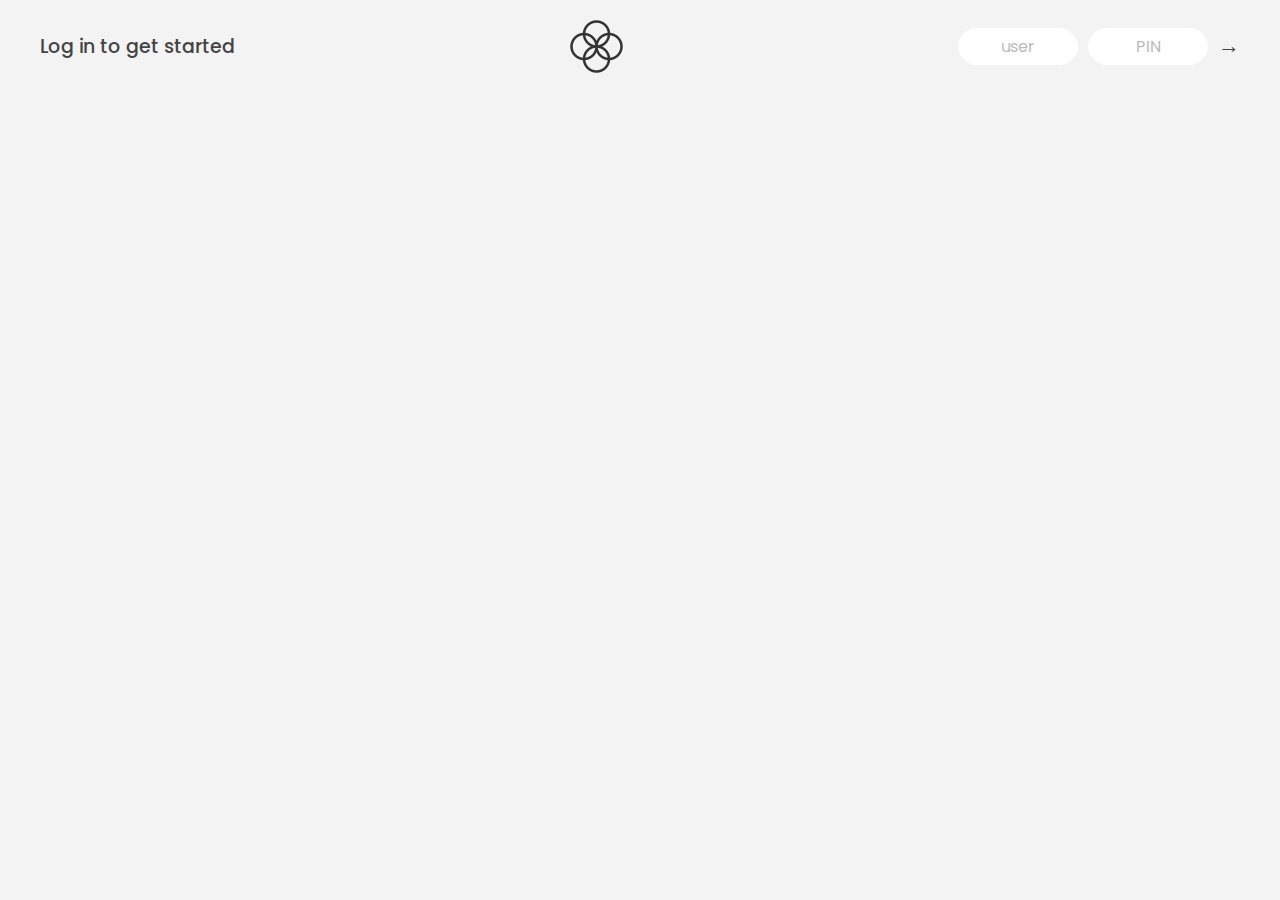
<file: 11-Arrays/index.html>
<!DOCTYPE html>
<html lang="en">
  <head>
    <meta charset="UTF-8" />
    <meta name="viewport" content="width=device-width, initial-scale=1.0" />
    <meta http-equiv="X-UA-Compatible" content="ie=edge" />
    <link rel="shortcut icon" type="image/png" href="/icon.png" />

    <link
      href="https://fonts.googleapis.com/css?family=Poppins:400,500,600&display=swap"
      rel="stylesheet"
    />

    <link rel="stylesheet" href="style.css" />
    <title>Bankist</title>
  </head>
  <body>
    <!-- TOP NAVIGATION -->
    <nav>
      <p class="welcome">Log in to get started</p>
      <img src="logo.png" alt="Logo" class="logo" />
      <form class="login">
        <input
          type="text"
          placeholder="user"
          class="login__input login__input--user"
        />
        <!-- In practice, use type="password" -->
        <input
          type="text"
          placeholder="PIN"
          maxlength="4"
          class="login__input login__input--pin"
        />
        <button class="login__btn">&rarr;</button>
      </form>
    </nav>

    <main class="app">
      <!-- BALANCE -->
      <div class="balance">
        <div>
          <p class="balance__label">Current balance</p>
          <p class="balance__date">
            As of <span class="date">05/03/2037</span>
          </p>
        </div>
        <p class="balance__value">0000€</p>
      </div>

      <!-- MOVEMENTS -->
      <div class="movements">
        <div class="movements__row">
          <div class="movements__type movements__type--deposit">2 deposit</div>
          <div class="movements__date">3 days ago</div>
          <div class="movements__value">4 000€</div>
        </div>
        <div class="movements__row">
          <div class="movements__type movements__type--withdrawal">
            1 withdrawal
          </div>
          <div class="movements__date">24/01/2037</div>
          <div class="movements__value">-378€</div>
        </div>
      </div>

      <!-- SUMMARY -->
      <div class="summary">
        <p class="summary__label">In</p>
        <p class="summary__value summary__value--in">0000€</p>
        <p class="summary__label">Out</p>
        <p class="summary__value summary__value--out">0000€</p>
        <p class="summary__label">Interest</p>
        <p class="summary__value summary__value--interest">0000€</p>
        <button class="btn--sort">&downarrow; SORT</button>
      </div>

      <!-- OPERATION: TRANSFERS -->
      <div class="operation operation--transfer">
        <h2>Transfer money</h2>
        <form class="form form--transfer">
          <input type="text" class="form__input form__input--to" />
          <input type="number" class="form__input form__input--amount" />
          <button class="form__btn form__btn--transfer">&rarr;</button>
          <label class="form__label">Transfer to</label>
          <label class="form__label">Amount</label>
        </form>
      </div>

      <!-- OPERATION: LOAN -->
      <div class="operation operation--loan">
        <h2>Request loan</h2>
        <form class="form form--loan">
          <input type="number" class="form__input form__input--loan-amount" />
          <button class="form__btn form__btn--loan">&rarr;</button>
          <label class="form__label form__label--loan">Amount</label>
        </form>
      </div>

      <!-- OPERATION: CLOSE -->
      <div class="operation operation--close">
        <h2>Close account</h2>
        <form class="form form--close">
          <input type="text" class="form__input form__input--user" />
          <input
            type="password"
            maxlength="6"
            class="form__input form__input--pin"
          />
          <button class="form__btn form__btn--close">&rarr;</button>
          <label class="form__label">Confirm user</label>
          <label class="form__label">Confirm PIN</label>
        </form>
      </div>

      <!-- LOGOUT TIMER -->
      <p class="logout-timer">
        You will be logged out in <span class="timer">05:00</span>
      </p>
    </main>

    <!-- <footer>
      &copy; by Jonas Schmedtmann. Don't claim as your own :)
    </footer> -->

    <script src="script.js"></script>
  </body>
</html>
</file>
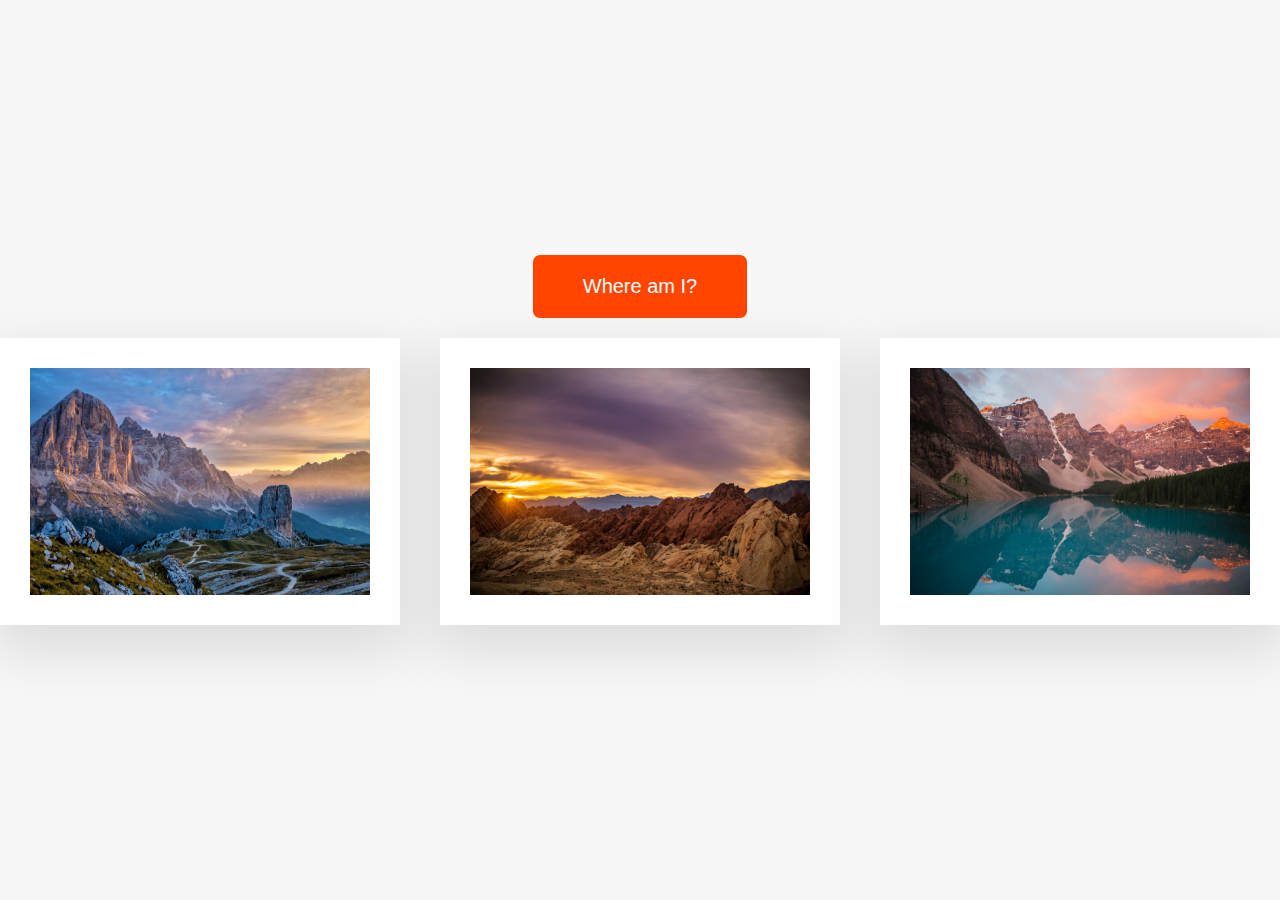
<file: 16-Asynchronous/index.html>
<!DOCTYPE html>
<html lang="en">
  <head>
    <meta charset="UTF-8" />
    <meta name="viewport" content="width=device-width, initial-scale=1.0" />
    <meta http-equiv="X-UA-Compatible" content="ie=edge" />
    <link rel="stylesheet" href="style.css" />
    <script defer src="script.js"></script>
    <title>Asynchronous JavaScript</title>
  </head>
  <body>
    <main class="container">
      <div class="countries">
        <!--
        <article class="country">
          <img class="country__img" src="" />
          <div class="country__data">
            <h3 class="country__name">COUNTRY</h3>
            <h4 class="country__region">REGION</h4>
            <p class="country__row"><span>👫</span>POP people</p>
            <p class="country__row"><span>🗣️</span>LANG</p>
            <p class="country__row"><span>💰</span>CUR</p>
          </div>
        </article>
        -->
      </div>
      <button class="btn-country">Where am I?</button>
      <div class="images"></div>
    </main>
  </body>
</html>
</file>
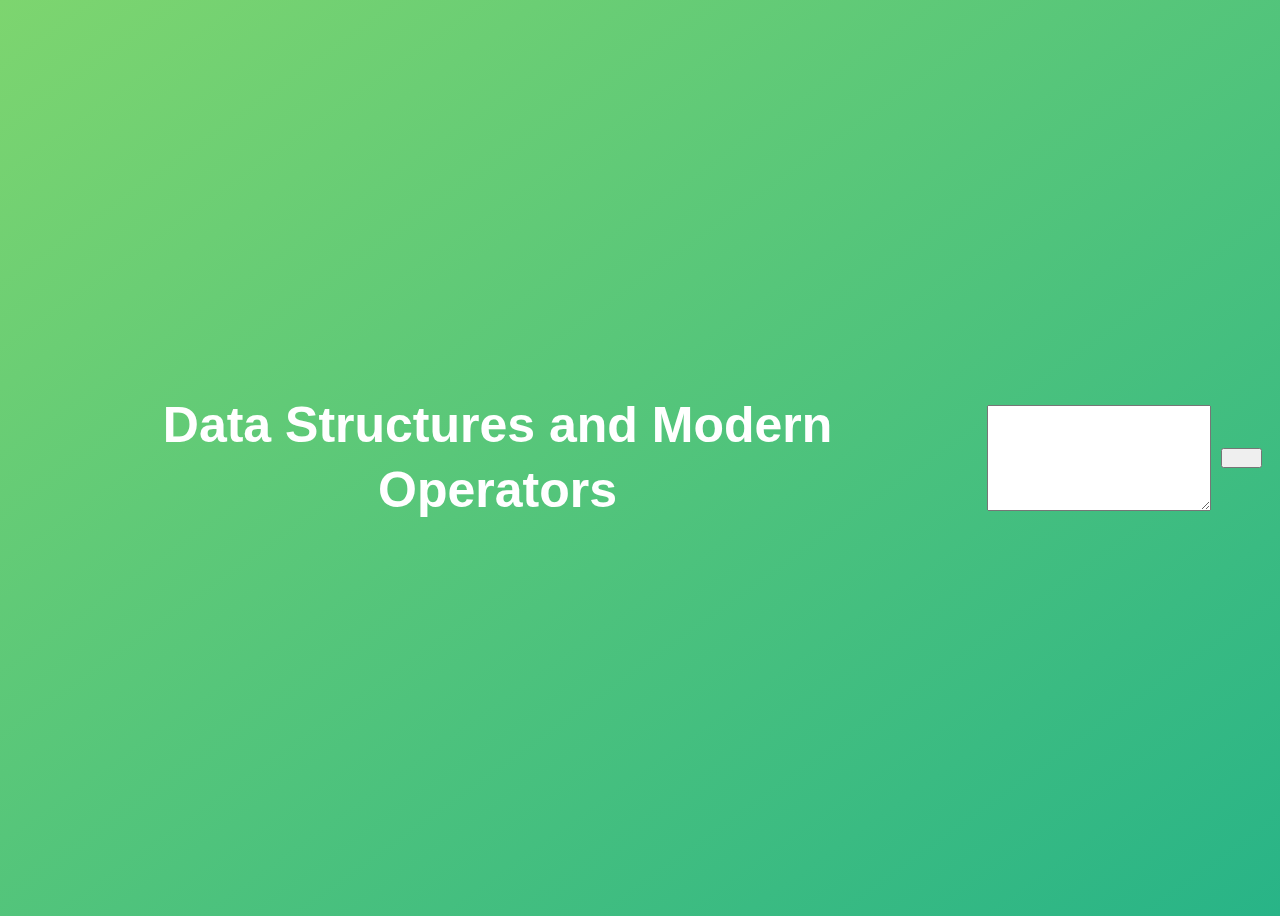
<file: DataStructructes-Operators/index.html>
<!DOCTYPE html>
<html lang="en">
  <head>
    <meta charset="UTF-8" />
    <meta name="viewport" content="width=device-width, initial-scale=1.0" />
    <meta http-equiv="X-UA-Compatible" content="ie=edge" />
    <title>Data Structures and Modern Operators</title>
    <style>
      body {
        height: 100vh;
        display: flex;
        align-items: center;
        background: linear-gradient(to top left, #28b487, #7dd56f);
      }
      h1 {
        font-family: sans-serif;
        font-size: 50px;
        line-height: 1.3;
        width: 100%;
        padding: 30px;
        text-align: center;
        color: white;
      }
      button {
        width: 50px;
        height: 20px;
        margin: 10px;
      }
      textarea {
        width: 300px;
        height: 100px;
      }
    </style>
  </head>
  <body>
    <h1>Data Structures and Modern Operators</h1>
    <!--script src="script.js"-->
    <script src="CodingChallenge4String.js"></script>
  </body>
</html>
</file>
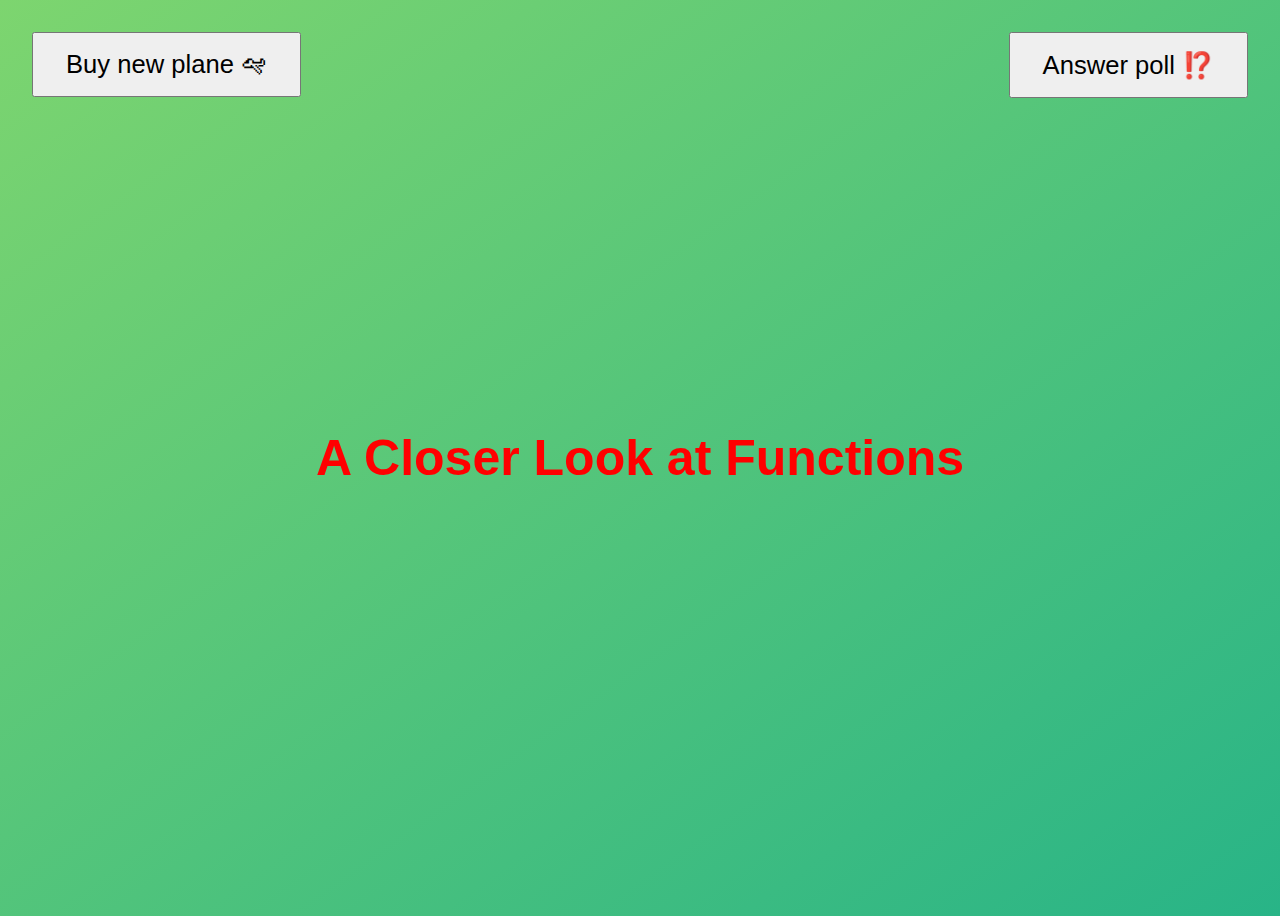
<file: functions/index.html>
<!DOCTYPE html>
<html lang="en">
  <head>
    <meta charset="UTF-8" />
    <meta name="viewport" content="width=device-width, initial-scale=1.0" />
    <meta http-equiv="X-UA-Compatible" content="ie=edge" />
    <title>A Closer Look at Functions</title>
    <style>
      body {
        height: 100vh;
        display: flex;
        align-items: center;
        background: linear-gradient(to top left, #28b487, #7dd56f);
      }
      h1 {
        font-family: sans-serif;
        font-size: 50px;
        line-height: 1.3;
        width: 100%;
        padding: 30px;
        text-align: center;
        color: white;
      }
      .buy,
      .poll {
        font-size: 1.6rem;
        padding: 1rem 2rem;
        position: absolute;
        top: 2rem;
      }
      .buy {
        left: 2rem;
      }
      .poll {
        right: 2rem;
      }
    </style>
  </head>
  <body>
    <h1>A Closer Look at Functions</h1>
    <button class="buy">Buy new plane 🛩</button>
    <button class="poll">Answer poll ⁉️</button>
    <script src="script.js"></script>
  </body>
</html>
</file>
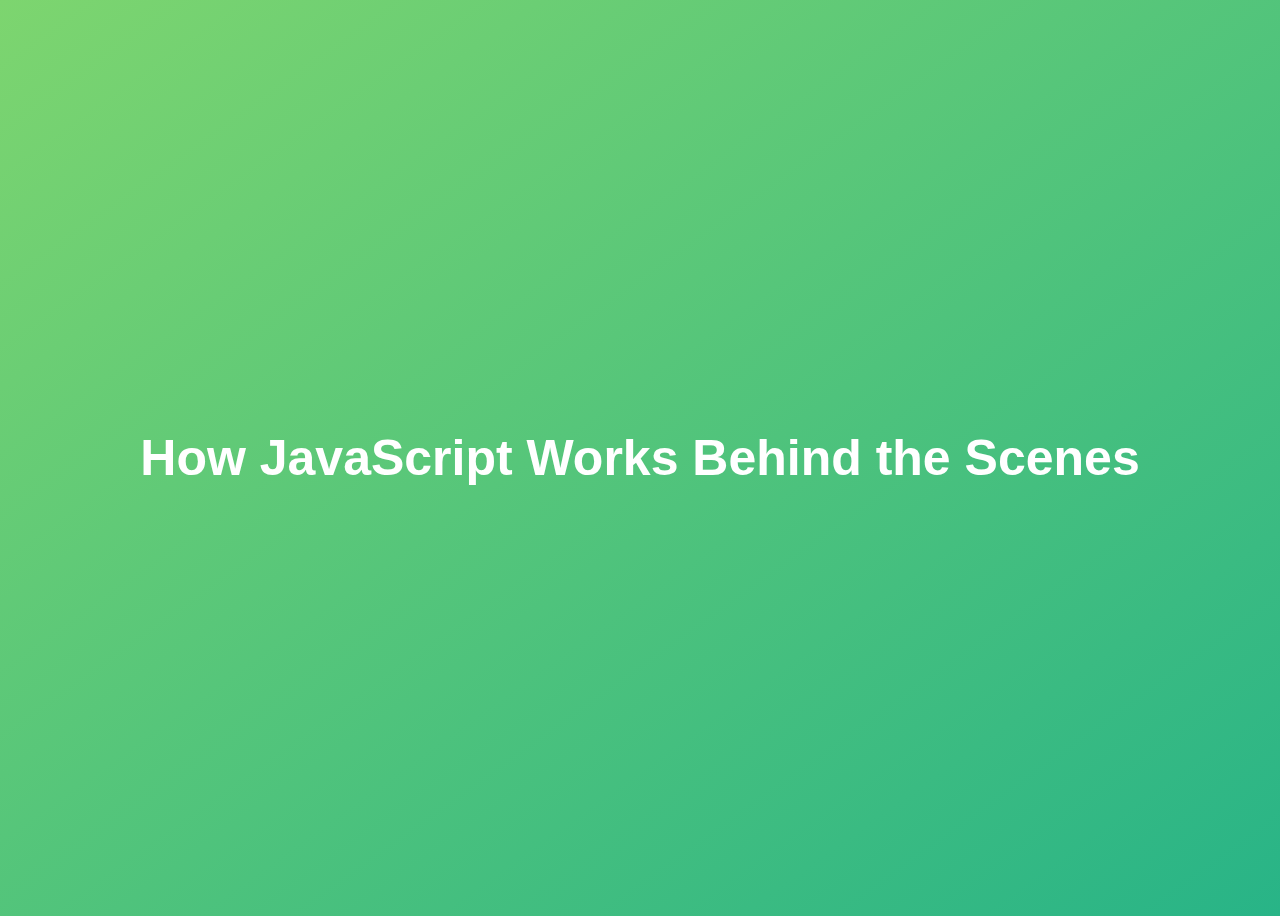
<file: JsBehindTheScences/index.html>
<!DOCTYPE html>
<html lang="en">
  <head>
    <meta charset="UTF-8" />
    <meta name="viewport" content="width=device-width, initial-scale=1.0" />
    <meta http-equiv="X-UA-Compatible" content="ie=edge" />
    <title>How JavaScript Works Behind the Scenes</title>
    <style>
      body {
        height: 100vh;
        display: flex;
        align-items: center;
        background: linear-gradient(to top left, #28b487, #7dd56f);
      }
      h1 {
        font-family: sans-serif;
        font-size: 50px;
        line-height: 1.3;
        width: 100%;
        padding: 30px;
        text-align: center;
        color: white;
      }
    </style>
  </head>
  <body>
    <h1>How JavaScript Works Behind the Scenes</h1>
    <script src="script.js"></script>
  </body>
</html>
</file>
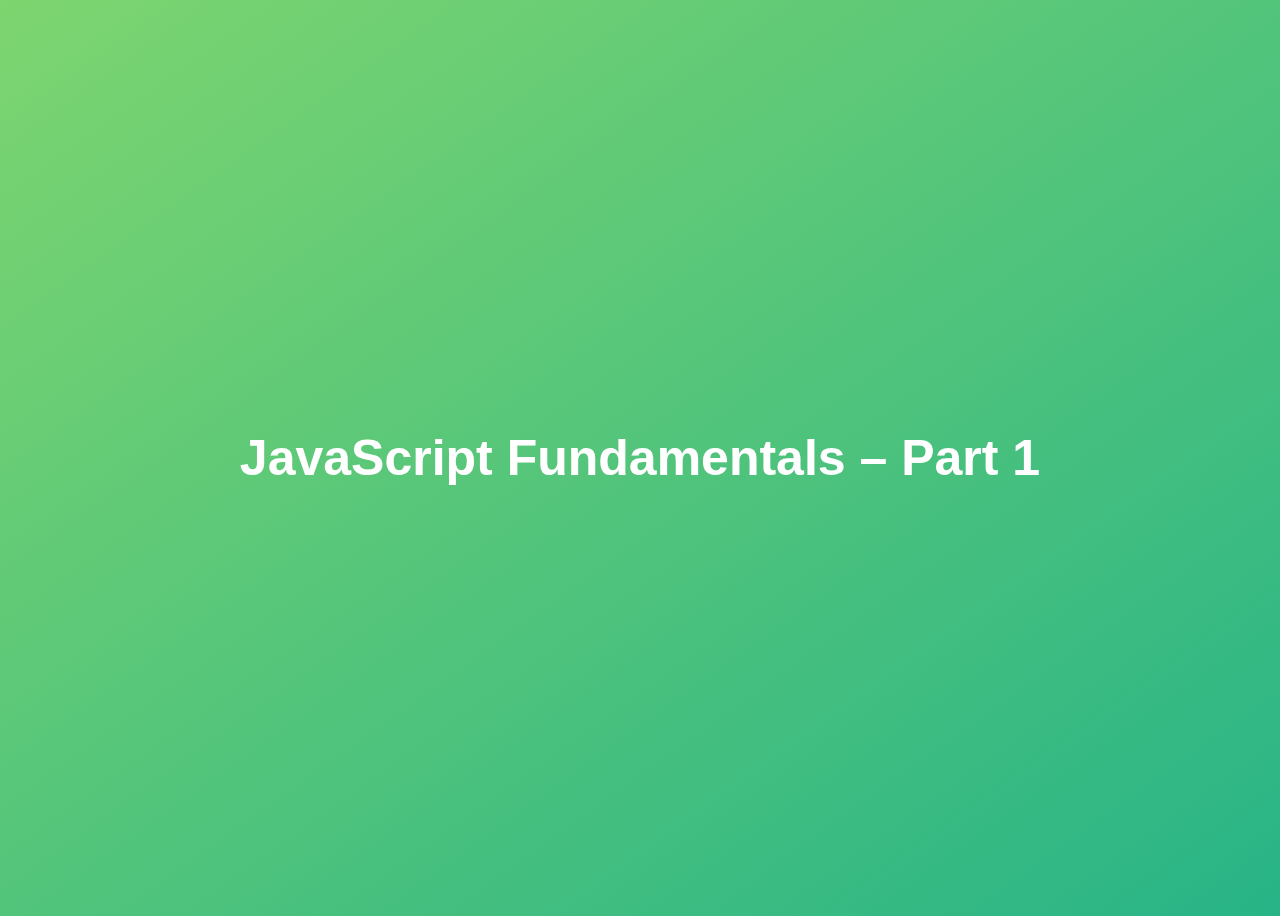
<file: 01-Fundamentals-Part-1/final/index.html>
<!DOCTYPE html>
<html lang="en">
  <head>
    <meta charset="UTF-8" />
    <meta name="viewport" content="width=device-width, initial-scale=1.0" />
    <meta http-equiv="X-UA-Compatible" content="ie=edge" />
    <title>JavaScript Fundamentals – Part 1</title>
    <style>
      body {
        height: 100vh;
        display: flex;
        align-items: center;
        background: linear-gradient(to top left, #28b487, #7dd56f);
      }
      h1 {
        font-family: sans-serif;
        font-size: 50px;
        line-height: 1.3;
        width: 100%;
        padding: 30px;
        text-align: center;
        color: white;
      }
    </style>
  </head>
  <body>
    <h1>JavaScript Fundamentals – Part 1</h1>

    <script src="script.js"></script>
  </body>
</html>
</file>
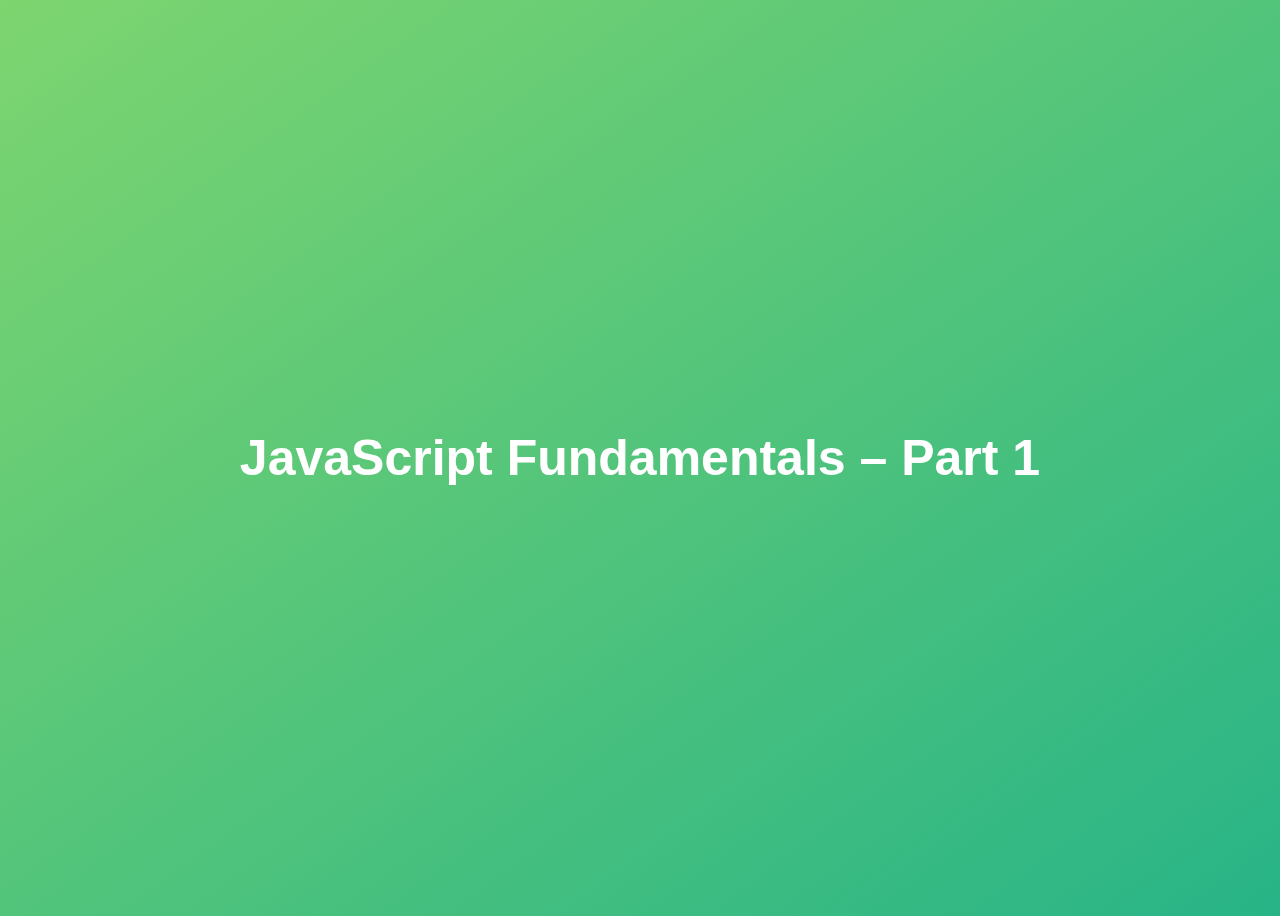
<file: 01-Fundamentals-Part-1/starter/index.html>
<!DOCTYPE html>
<html lang="en">
  <head>
    <meta charset="UTF-8" />
    <meta name="viewport" content="width=device-width, initial-scale=1.0" />
    <meta http-equiv="X-UA-Compatible" content="ie=edge" />
    <title>JavaScript Fundamentals – Part 1</title>
    <style>
      body {
        height: 100vh;
        display: flex;
        align-items: center;
        background: linear-gradient(to top left, #28b487, #7dd56f);
      }
      h1 {
        font-family: sans-serif;
        font-size: 50px;
        line-height: 1.3;
        width: 100%;
        padding: 30px;
        text-align: center;
        color: white;
      }
    </style>
  </head>
  <body>
    <script src='script.js'></script>
    <h1>JavaScript Fundamentals – Part 1</h1>
  </body>
</html>
</file>
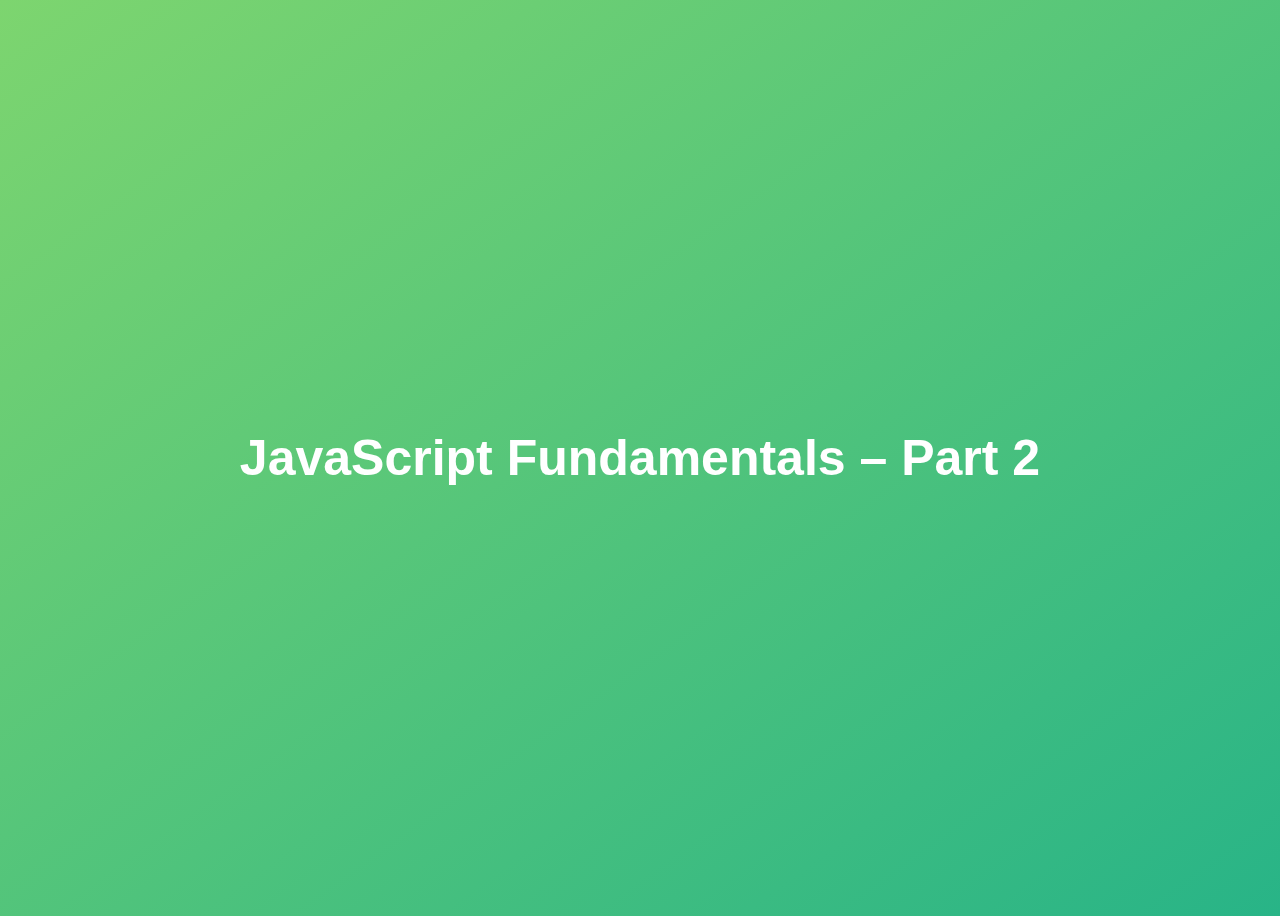
<file: 02-Fundamentals-Part-2/final/index.html>
<!DOCTYPE html>
<html lang="en">
  <head>
    <meta charset="UTF-8" />
    <meta name="viewport" content="width=device-width, initial-scale=1.0" />
    <meta http-equiv="X-UA-Compatible" content="ie=edge" />
    <title>JavaScript Fundamentals – Part 2</title>
    <style>
      body {
        height: 100vh;
        display: flex;
        align-items: center;
        background: linear-gradient(to top left, #28b487, #7dd56f);
      }
      h1 {
        font-family: sans-serif;
        font-size: 50px;
        line-height: 1.3;
        width: 100%;
        padding: 30px;
        text-align: center;
        color: white;
      }
    </style>
  </head>
  <body>
    <h1>JavaScript Fundamentals – Part 2</h1>
    <script src="script.js"></script>
  </body>
</html>
</file>
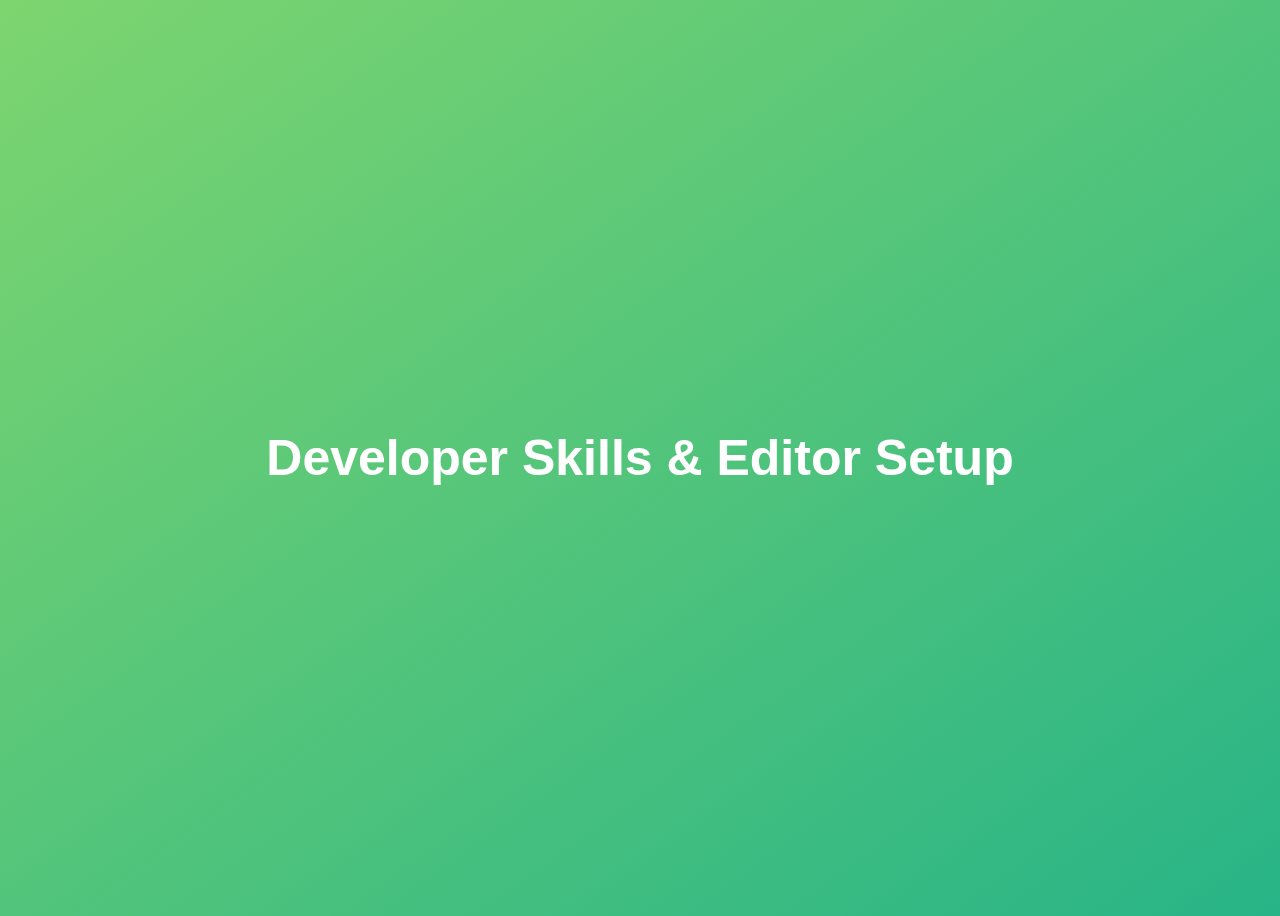
<file: 03-Developer-Skills/final/index.html>
<!DOCTYPE html>
<html lang="en">
  <head>
    <meta charset="UTF-8" />
    <meta name="viewport" content="width=device-width, initial-scale=1.0" />
    <meta http-equiv="X-UA-Compatible" content="ie=edge" />
    <title>Developer Skills & Editor Setup</title>
    <style>
      body {
        height: 100vh;
        display: flex;
        align-items: center;
        background: linear-gradient(to top left, #28b487, #7dd56f);
      }
      h1 {
        font-family: sans-serif;
        font-size: 50px;
        line-height: 1.3;
        width: 100%;
        padding: 30px;
        text-align: center;
        color: white;
      }
    </style>
  </head>
  <body>
    <h1>Developer Skills & Editor Setup</h1>
    <script src="script.js"></script>
  </body>
</html>
</file>
<file: 11-Arrays/style.css>
/*
 * Use this CSS to learn some intersting techniques,
 * in case you're wondering how I built the UI.
 * Have fun! 😁
 */

* {
  margin: 0;
  padding: 0;
  box-sizing: inherit;
}

html {
  font-size: 62.5%;
  box-sizing: border-box;
}

body {
  font-family: "Poppins", sans-serif;
  color: #444;
  background-color: #f3f3f3;
  height: 100vh;
  padding: 2rem;
}

nav {
  display: flex;
  justify-content: space-between;
  align-items: center;
  padding: 0 2rem;
}

.welcome {
  font-size: 1.9rem;
  font-weight: 500;
}

.logo {
  height: 5.25rem;
}

.login {
  display: flex;
}

.login__input {
  border: none;
  padding: 0.5rem 2rem;
  font-size: 1.6rem;
  font-family: inherit;
  text-align: center;
  width: 12rem;
  border-radius: 10rem;
  margin-right: 1rem;
  color: inherit;
  border: 1px solid #fff;
  transition: all 0.3s;
}

.login__input:focus {
  outline: none;
  border: 1px solid #ccc;
}

.login__input::placeholder {
  color: #bbb;
}

.login__btn {
  border: none;
  background: none;
  font-size: 2.2rem;
  color: inherit;
  cursor: pointer;
  transition: all 0.3s;
}

.login__btn:hover,
.login__btn:focus,
.btn--sort:hover,
.btn--sort:focus {
  outline: none;
  color: #777;
}

/* MAIN */
.app {
  position: relative;
  max-width: 100rem;
  margin: 4rem auto;
  display: grid;
  grid-template-columns: 4fr 3fr;
  grid-template-rows: auto repeat(3, 15rem) auto;
  gap: 2rem;

  /* NOTE This creates the fade in/out anumation */
  opacity: 0;
  transition: all 1s;
}

.balance {
  grid-column: 1 / span 2;
  display: flex;
  align-items: flex-end;
  justify-content: space-between;
  margin-bottom: 2rem;
}

.balance__label {
  font-size: 2.2rem;
  font-weight: 500;
  margin-bottom: -0.2rem;
}

.balance__date {
  font-size: 1.4rem;
  color: #888;
}

.balance__value {
  font-size: 4.5rem;
  font-weight: 400;
}

/* MOVEMENTS */
.movements {
  grid-row: 2 / span 3;
  background-color: #fff;
  border-radius: 1rem;
  overflow: scroll;
}

.movements__row {
  padding: 2.25rem 4rem;
  display: flex;
  align-items: center;
  border-bottom: 1px solid #eee;
}

.movements__type {
  font-size: 1.1rem;
  text-transform: uppercase;
  font-weight: 500;
  color: #fff;
  padding: 0.1rem 1rem;
  border-radius: 10rem;
  margin-right: 2rem;
}

.movements__date {
  font-size: 1.1rem;
  text-transform: uppercase;
  font-weight: 500;
  color: #666;
}

.movements__type--deposit {
  background-image: linear-gradient(to top left, #39b385, #9be15d);
}

.movements__type--withdrawal {
  background-image: linear-gradient(to top left, #e52a5a, #ff585f);
}

.movements__value {
  font-size: 1.7rem;
  margin-left: auto;
}

/* SUMMARY */
.summary {
  grid-row: 5 / 6;
  display: flex;
  align-items: baseline;
  padding: 0 0.3rem;
  margin-top: 1rem;
}

.summary__label {
  font-size: 1.2rem;
  font-weight: 500;
  text-transform: uppercase;
  margin-right: 0.8rem;
}

.summary__value {
  font-size: 2.2rem;
  margin-right: 2.5rem;
}

.summary__value--in,
.summary__value--interest {
  color: #66c873;
}

.summary__value--out {
  color: #f5465d;
}

.btn--sort {
  margin-left: auto;
  border: none;
  background: none;
  font-size: 1.3rem;
  font-weight: 500;
  cursor: pointer;
}

/* OPERATIONS */
.operation {
  border-radius: 1rem;
  padding: 3rem 4rem;
  color: #333;
}

.operation--transfer {
  background-image: linear-gradient(to top left, #ffb003, #ffcb03);
}

.operation--loan {
  background-image: linear-gradient(to top left, #39b385, #9be15d);
}

.operation--close {
  background-image: linear-gradient(to top left, #e52a5a, #ff585f);
}

h2 {
  margin-bottom: 1.5rem;
  font-size: 1.7rem;
  font-weight: 600;
  color: #333;
}

.form {
  display: grid;
  grid-template-columns: 2.5fr 2.5fr 1fr;
  grid-template-rows: auto auto;
  gap: 0.4rem 1rem;
}

/* Exceptions for interst */
.form.form--loan {
  grid-template-columns: 2.5fr 1fr 2.5fr;
}
.form__label--loan {
  grid-row: 2;
}
/* End exceptions */

.form__input {
  width: 100%;
  border: none;
  background-color: rgba(255, 255, 255, 0.4);
  font-family: inherit;
  font-size: 1.5rem;
  text-align: center;
  color: #333;
  padding: 0.3rem 1rem;
  border-radius: 0.7rem;
  transition: all 0.3s;
}

.form__input:focus {
  outline: none;
  background-color: rgba(255, 255, 255, 0.6);
}

.form__label {
  font-size: 1.3rem;
  text-align: center;
}

.form__btn {
  border: none;
  border-radius: 0.7rem;
  font-size: 1.8rem;
  background-color: #fff;
  cursor: pointer;
  transition: all 0.3s;
}

.form__btn:focus {
  outline: none;
  background-color: rgba(255, 255, 255, 0.8);
}

.logout-timer {
  padding: 0 0.3rem;
  margin-top: 1.9rem;
  text-align: right;
  font-size: 1.25rem;
}

.timer {
  font-weight: 600;
}
</file>
<file: 16-Asynchronous/style.css>
* {
  margin: 0;
  padding: 0;
  box-sizing: inherit;
}

html {
  font-size: 62.5%;
  box-sizing: border-box;
}

body {
  font-family: system-ui;
  color: #555;
  background-color: #f7f7f7;
  min-height: 100vh;

  display: flex;
  align-items: center;
  justify-content: center;
}

.container {
  display: flex;
  flex-flow: column;
  align-items: center;
}

.countries {
  /* margin-bottom: 8rem; */
  display: flex;

  font-size: 2rem;
  opacity: 0;
  transition: opacity 1s;
}

.country {
  background-color: #fff;
  box-shadow: 0 2rem 5rem 1rem rgba(0, 0, 0, 0.1);
  font-size: 1.8rem;
  width: 30rem;
  border-radius: 0.7rem;
  margin: 0 3rem;
  /* overflow: hidden; */
}

.neighbour::before {
  content: 'Neighbour country';
  width: 100%;
  position: absolute;
  top: -4rem;

  text-align: center;
  font-size: 1.8rem;
  font-weight: 600;
  text-transform: uppercase;
  color: #888;
}

.neighbour {
  transform: scale(0.8) translateY(1rem);
  margin-left: 0;
}

.country__img {
  width: 30rem;
  height: 17rem;
  object-fit: cover;
  background-color: #eee;
  border-top-left-radius: 0.7rem;
  border-top-right-radius: 0.7rem;
}

.country__data {
  padding: 2.5rem 3.75rem 3rem 3.75rem;
}

.country__name {
  font-size: 2.7rem;
  margin-bottom: 0.7rem;
}

.country__region {
  font-size: 1.4rem;
  margin-bottom: 2.5rem;
  text-transform: uppercase;
  color: #888;
}

.country__row:not(:last-child) {
  margin-bottom: 1rem;
}

.country__row span {
  display: inline-block;
  margin-right: 2rem;
  font-size: 2.4rem;
}

.btn-country {
  border: none;
  font-size: 2rem;
  padding: 2rem 5rem;
  border-radius: 0.7rem;
  color: white;
  background-color: orangered;
  cursor: pointer;
}

.images {
  display: flex;
}

.images img {
  display: block;
  width: 80rem;
  margin: 4rem;
}

.images img.parallel {
  width: 40rem;
  margin: 2rem;
  border: 3rem solid white;
  box-shadow: 0 2rem 5rem 1rem rgba(0, 0, 0, 0.1);
}
</file>
